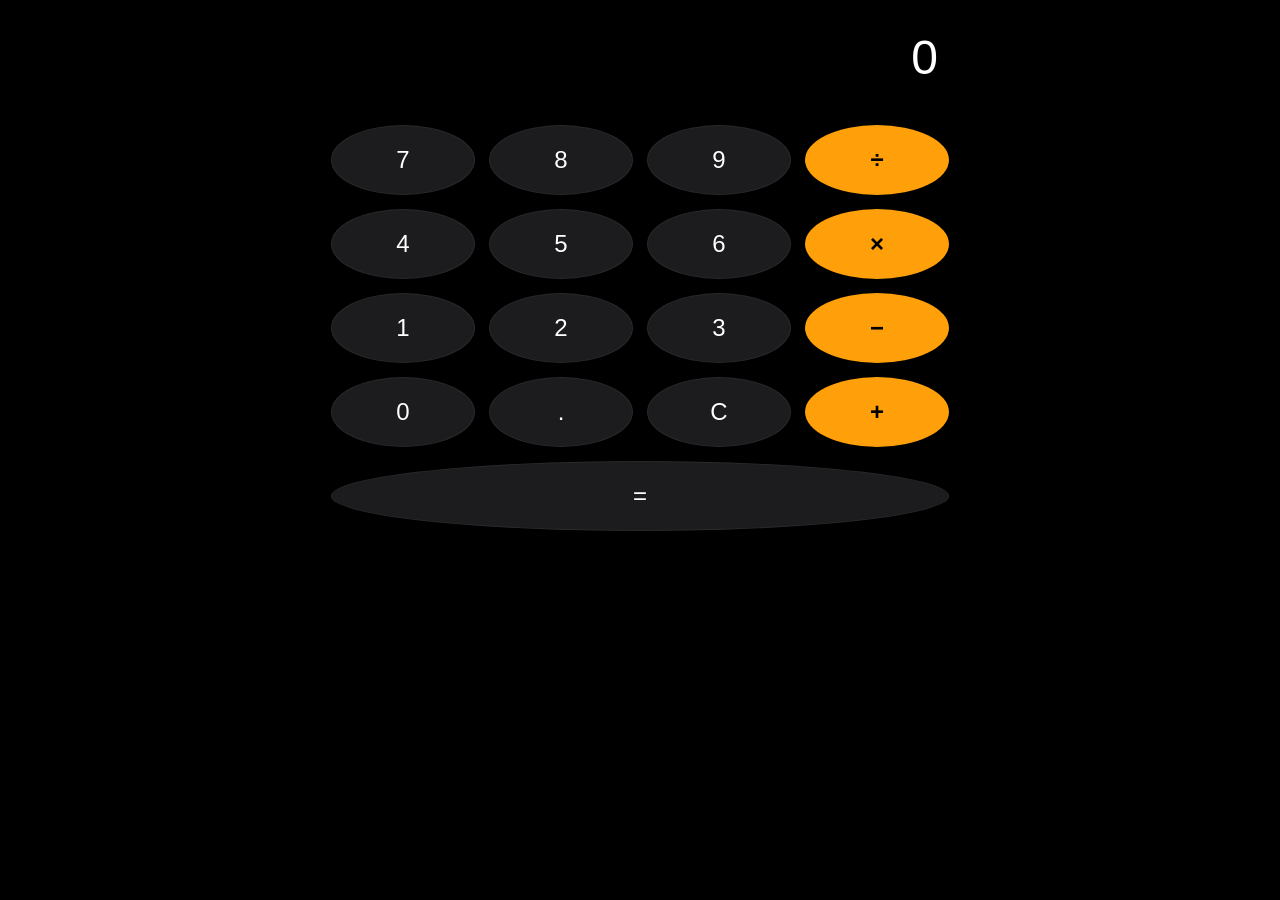
<file: index.html>
<!doctype html>
<html lang="en">
  <head>
    <meta charset="UTF-8" />
    <meta
      name="viewport"
      content="width=device-width, initial-scale=1.0, maximum-scale=1.0, user-scalable=no, viewport-fit=cover"
    />

    <meta name="mobile-web-app-capable" content="yes" />
    <link rel="apple-touch-icon" href="icons/icon-192.png" />
    <title>Diary &amp; Notes (Dark)</title>
    <!-- iOS style sheet -->
    <link rel="stylesheet" href="style.css" />
    <!-- PWA manifest -->
    <link rel="manifest" href="manifest.json" />
    <meta name="theme-color" content="#000000" />
    <!-- enable standalone on iOS -->
    <link
      rel="icon"
      type="image/png"
      sizes="192x192"
      href="icons/icon-192.png"
    />
    <meta name="apple-mobile-web-app-capable" content="yes" />
    <meta
      name="apple-mobile-web-app-status-bar-style"
      content="black-translucent"
    />
  </head>
  <body>
    <!-- full-screen splash initially holds a fake calculator -->
    <div id="splash">
      <div id="calculator">
        <input id="calcDisplay" type="text" readonly value="0" />
        <div class="calc-buttons">
          <button data-value="7">7</button>
          <button data-value="8">8</button>
          <button data-value="9">9</button>
          <button class="operator" data-value="/">÷</button>

          <button data-value="4">4</button>
          <button data-value="5">5</button>
          <button data-value="6">6</button>
          <button class="operator" data-value="*">×</button>

          <button data-value="1">1</button>
          <button data-value="2">2</button>
          <button data-value="3">3</button>
          <button class="operator" data-value="-">−</button>

          <button data-value="0">0</button>
          <button data-value=".">.</button>
          <button id="calcClear">C</button>
          <button class="operator" data-value="+">+</button>

          <button id="calcEquals" class="equals">=</button>
        </div>
      </div>
    </div>
    <div class="container" style="display: none">
      <div id="header">
        <button id="conceptBtn" title="Concepts" aria-label="Concepts">
          📚
        </button>
        <div id="dateDisplay"></div>
        <input type="date" id="dateInput" style="display: none" />
        <button id="lockBtn" title="Lock" aria-label="Lock">🔒</button>
      </div>
      <div id="writingArea">
        <textarea id="diaryText" placeholder="Start writing..."></textarea>
      </div>
    </div>

    <div id="conceptView">
      <div class="concept-wrapper">
        <div class="concept-header">
          <button id="backToDiary">←</button>
          <h2>Concepts</h2>
        </div>

        <div class="concept-input-area">
          <input id="conceptName" placeholder="Concept title" />
          <textarea
            id="conceptText"
            placeholder="Write your understanding..."
          ></textarea>
          <button id="saveConcept">Add</button>
          <button id="showConcepts">Show</button>
          <button id="hideConcepts" style="display: none">Hide</button>
        </div>

        <div id="conceptList" class="concept-grid"></div>
      </div>
    </div>
    <script src="script.js"></script>
    <script>
      // register service worker if supported
      if ("serviceWorker" in navigator) {
        navigator.serviceWorker.register("sw.js").catch(console.error);
      }
    </script>
  </body>
</html>
</file>
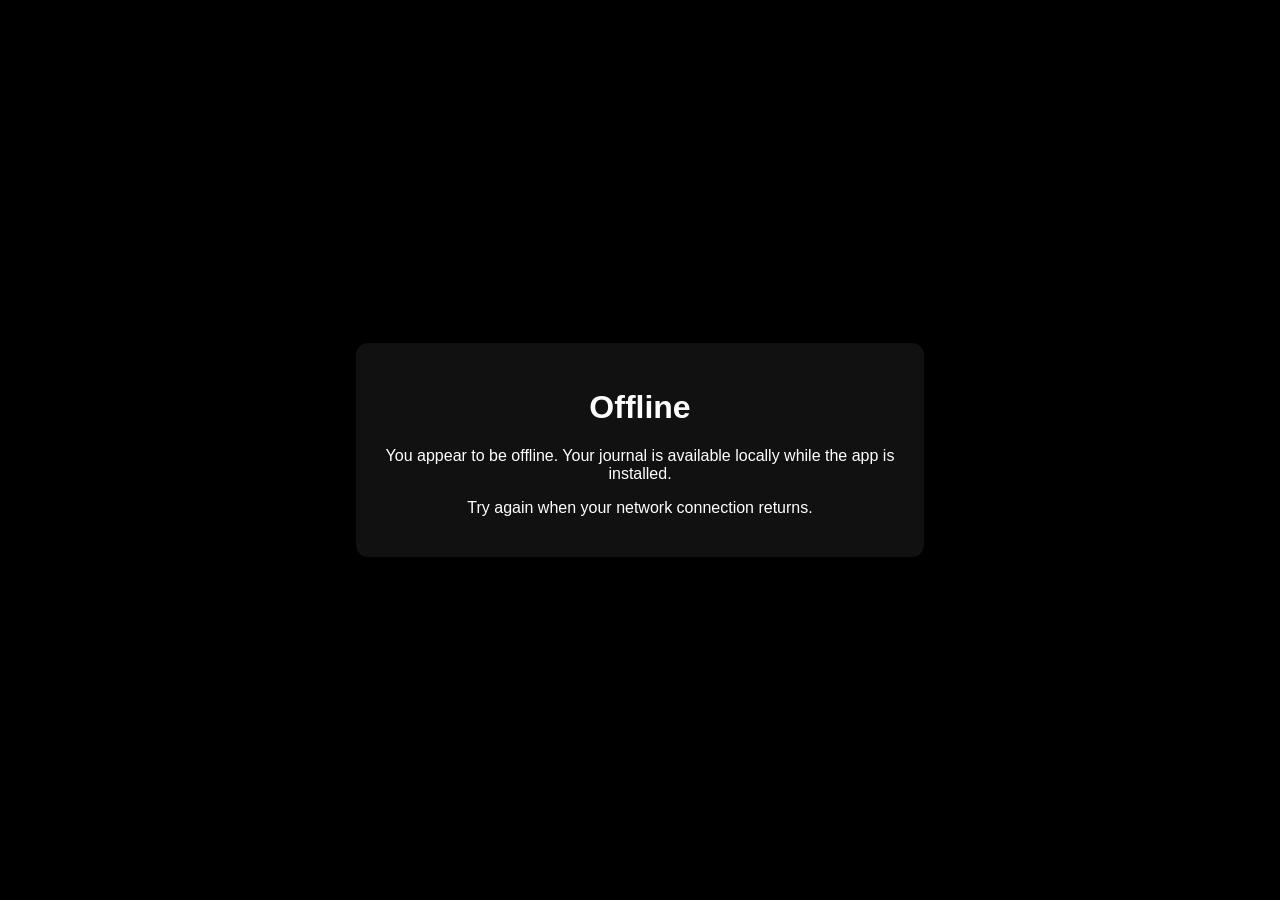
<file: offline.html>
<!doctype html>
<html lang="en">
  <head>
    <meta charset="utf-8">
    <meta name="viewport" content="width=device-width,initial-scale=1">
    <title>Offline</title>
    <style>
      body{background:#000;color:#fff;font-family:-apple-system,BlinkMacSystemFont,Segoe UI,Roboto,Helvetica,Arial,sans-serif;display:flex;align-items:center;justify-content:center;height:100vh;margin:0}
      .box{max-width:520px;padding:24px;border-radius:12px;background:#111;text-align:center}
    </style>
  </head>
  <body>
    <div class="box">
      <h1>Offline</h1>
      <p>You appear to be offline. Your journal is available locally while the app is installed.</p>
      <p>Try again when your network connection returns.</p>
    </div>
  </body>
</html>
</file>
<file: style.css>
/* ================== GLOBAL & RESET ================== */
* {
    box-sizing: border-box;
    -webkit-tap-highlight-color: transparent;
}

/* ================== GLOBAL & RESET ================== */
html, body {
    height: 100%;
    width: 100%;
    margin: 0;
    padding: 0;
    background-color: #000;
    color: #fff;
    font-family: -apple-system, BlinkMacSystemFont, "SF Pro Text", "Segoe UI", Roboto, Helvetica, Arial, sans-serif;
    
    /* FIX: Remove position: fixed; it breaks touch on iOS homescreen PWAs */
    overflow: hidden; 
    overscroll-behavior: none; /* Prevents pull-to-refresh and bounce */
}

/* ================== SPLASH / CALCULATOR ================== */
#splash {
    position: fixed;
    top: 0;
    left: 0;
    width: 100vw;
    height: 100vh;
    background-color: #000;
    z-index: 9999;
    display: flex;
    flex-direction: column;
    align-items: center;
    /* FIX: Allow taps but block browser-level scrolling/zooming */
    touch-action: manipulation; 
}

.calc-buttons button {
    /* FIX: Ensure buttons are explicitly clickable and sit above the splash surface */
    position: relative;
    z-index: 10000;
    pointer-events: auto;
    touch-action: manipulation;
}

#calcDisplay {
    width: 100%;
    padding: 30px 20px 10px;
    font-size: 48px;
    font-weight: 300;
    text-align: right;
    border: none;
    background: transparent;
    color: #fff;
    margin-bottom: 30px;
    letter-spacing: 1px;
}

.calc-buttons {
    display: grid;
    grid-template-columns: repeat(4, 1fr);
    gap: 14px;
    padding: 0 10px;
}

.calc-buttons button {
    height: 70px;
    font-size: 24px;
    border-radius: 50%;
    border: none;
    background: #1c1c1e;
    color: #fff;
    font-weight: 500;
    transition: transform 0.08s ease, background 0.2s ease;
    
    /* Subtle premium border */
    box-shadow: inset 0 0 0 1px rgba(255,255,255,0.06);
}

.calc-buttons button:active {
    transform: scale(0.94);
}

.calc-buttons button.operator {
    background: #ff9f0a;
    color: #000;
    font-weight: 600;
    box-shadow: none;
}

.equals {
    grid-column: span 4;
    border-radius: 20px;
    height: 65px;
    background: #2c2c2e;
    font-size: 28px;
    box-shadow: inset 0 0 0 1px rgba(255,255,255,0.08);
}



/* ================== MAIN DIARY CONTAINER ================== */
.container {
    max-width: 980px;
    margin: 0 auto;
    height: 100%;
    background-color: #111;
    border-radius: 28px;
    display: flex;
    flex-direction: column;
    padding: env(safe-area-inset-top) 18px env(safe-area-inset-bottom);
    overflow-y: auto;
    position: relative;
}
.equals {
    grid-column: span 4;
    border-radius: 20px;
    height: 65px;
    background: #2c2c2e;
    font-size: 28px;
    box-shadow: inset 0 0 0 1px rgba(255,255,255,0.08);
}

/* ================== HEADER & NAVIGATION ================== */
#header {
    position: relative;
    display: flex;
    align-items: center;
    justify-content: center;
    min-height: 60px;
    z-index: 1; 
}

#dateDisplay {
    text-align: center;
    font-size: 19px;
    color: rgba(255,255,255,0.85);
    font-weight: 600;
    padding: 10px 0;
}

/* The invisible picker sheet */
#dateInput {
    display: block !important;
    position: absolute;
    top: 0;
    left: 50%;
    transform: translateX(-50%);
    width: 50%; /* Only covers the center text area */
    height: 100%;
    opacity: 0;
    z-index: 10; /* Lower than buttons */
    -webkit-appearance: none;
}

/* Buttons forced to the top layer */
#conceptBtn, #lockBtn {
    position: absolute;
    z-index: 100 !important; 
    background: transparent;
    border: none;
    color: rgba(255,255,255,0.6);
    font-size: 24px;
    cursor: pointer;
    padding: 10px;
}

#conceptBtn { left: 0; }
#lockBtn { right: 0; }

button:hover {
    color: rgba(255,255,255,0.9);
}

/* ================== WRITING AREA ================== */
#writingArea {
    position: relative;
    width: 100%;
    flex: 1;
    display: flex;
    flex-direction: column;
}

#diaryText {
    width: 100%;
    flex: 1;
    background: transparent;
    color: #ddd;
    font-size: 16px !important; /* Prevents iOS auto-zoom */
    line-height: 1.7;
    letter-spacing: 0.3px;
    border: none;
    outline: none;
    resize: none;
    padding: 10px 0;
    caret-color: #6aa9ff;
    -webkit-appearance: none;
}

#fakeCursor {
    position: absolute;
    left: 0;
    top: 12px;
    width: 2px;
    height: 24px;
    background: rgba(106,169,255,0.9);
    border-radius: 1px;
    animation: blink 1s steps(1) infinite;
    pointer-events: none;
    z-index: 2;
}

@keyframes blink {
    0%, 100% { opacity: 1 }
    50% { opacity: 0 }
}

.writing-focused #fakeCursor,
.writing-has-text #fakeCursor {
    display: none;
}

/* ================== CONCEPTS VIEW (OBSIDIAN MODE) ================== */
#conceptView {
    position: fixed;
    inset: 0;
    background: #111111;
    color: #ddd;
    z-index: 2000;
    padding: env(safe-area-inset-top) 20px env(safe-area-inset-bottom);
    overflow-y: auto;
    display: none;
    opacity: 0;
    transition: opacity 0.3s ease;
}

#conceptView.active {
    display: block;
    opacity: 1;
}

.concept-header {
    display: flex;
    align-items: center;
    gap: 15px;
    margin-bottom: 30px;
}

.concept-header h2 {
    font-size: 22px;
    font-weight: 600;
    margin: 0;
}

.concept-input-area input,
.concept-input-area textarea {
    width: 100%;
    background: #1a1a1a;
    border: 1px solid #2a2a2a;
    color: #ccc;
    padding: 14px;
    border-radius: 12px;
    margin-bottom: 15px;
    font-size: 16px; /* Prevents iOS zoom */
    -webkit-appearance: none;
    touch-action: manipulation;
}

.concept-input-area textarea {
    min-height: 120px;
    resize: none;
}

.concept-input-area button {
    background: #222;
    border: 1px solid #333;
    color: #ccc;
    padding: 12px 20px;
    border-radius: 8px;
}

.concept-grid {
    margin-top: 30px;
    display: grid;
    grid-template-columns: repeat(auto-fill, minmax(280px, 1fr));
    gap: 15px;
}

.concept-row {
    position: relative;
    padding: 15px;
    background: #1a1a1a;
    border-radius: 12px;
    border: 1px solid #222;
}

.concept-row h3 { margin: 0 0 8px 0; font-size: 16px; color: #fff; }
.concept-row p { margin: 0; font-size: 14px; color: #aaa; line-height: 1.5; }

.concept-delete {
    position: absolute;
    top: 10px;
    right: 10px;
    color: #ff453a;
    font-size: 18px;
}

/* ================== MOBILE TWEAKS ================== */
@media (max-width: 400px) {
    .container {
        padding: env(safe-area-inset-top) 15px 40px;
        border-radius: 0; /* Full screen look on small phones */
    }
    #calcDisplay { font-size: 26px; }
    .calc-buttons button { padding: 15px 0; }
}
</file>
